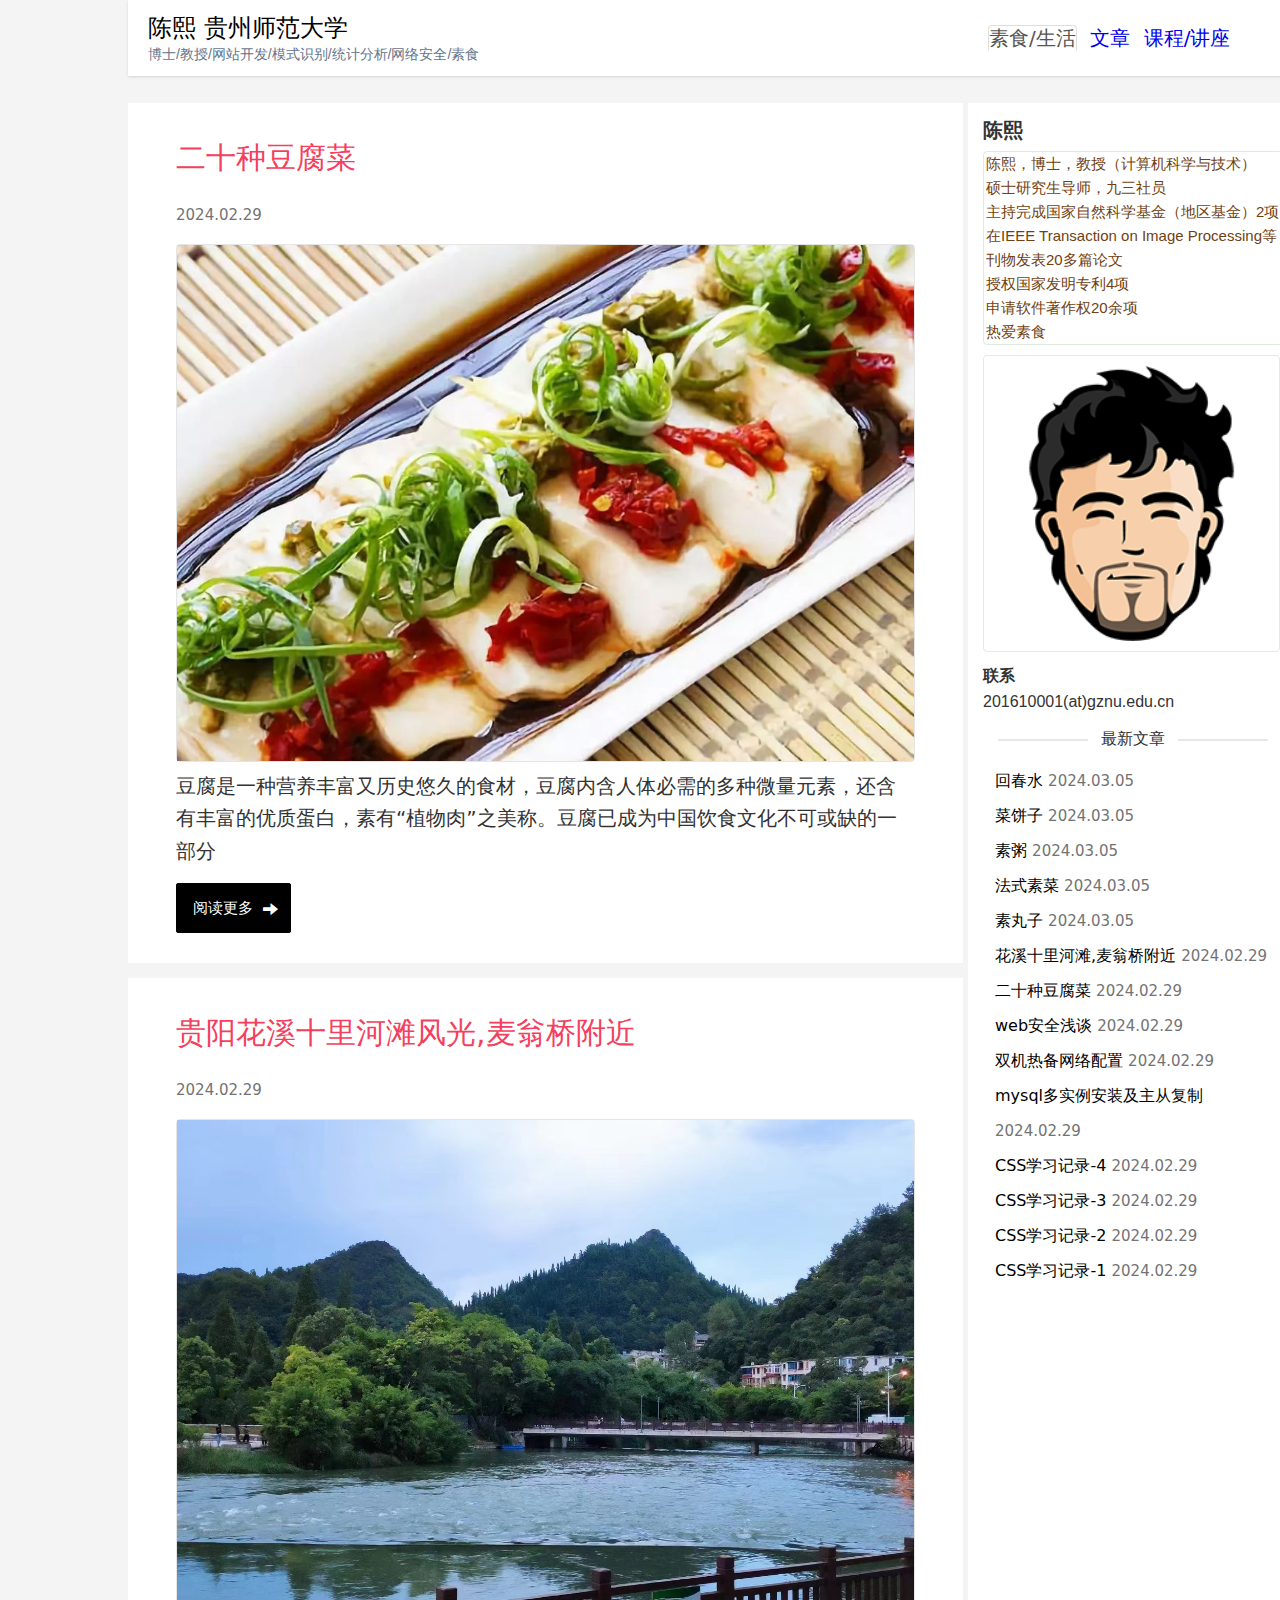
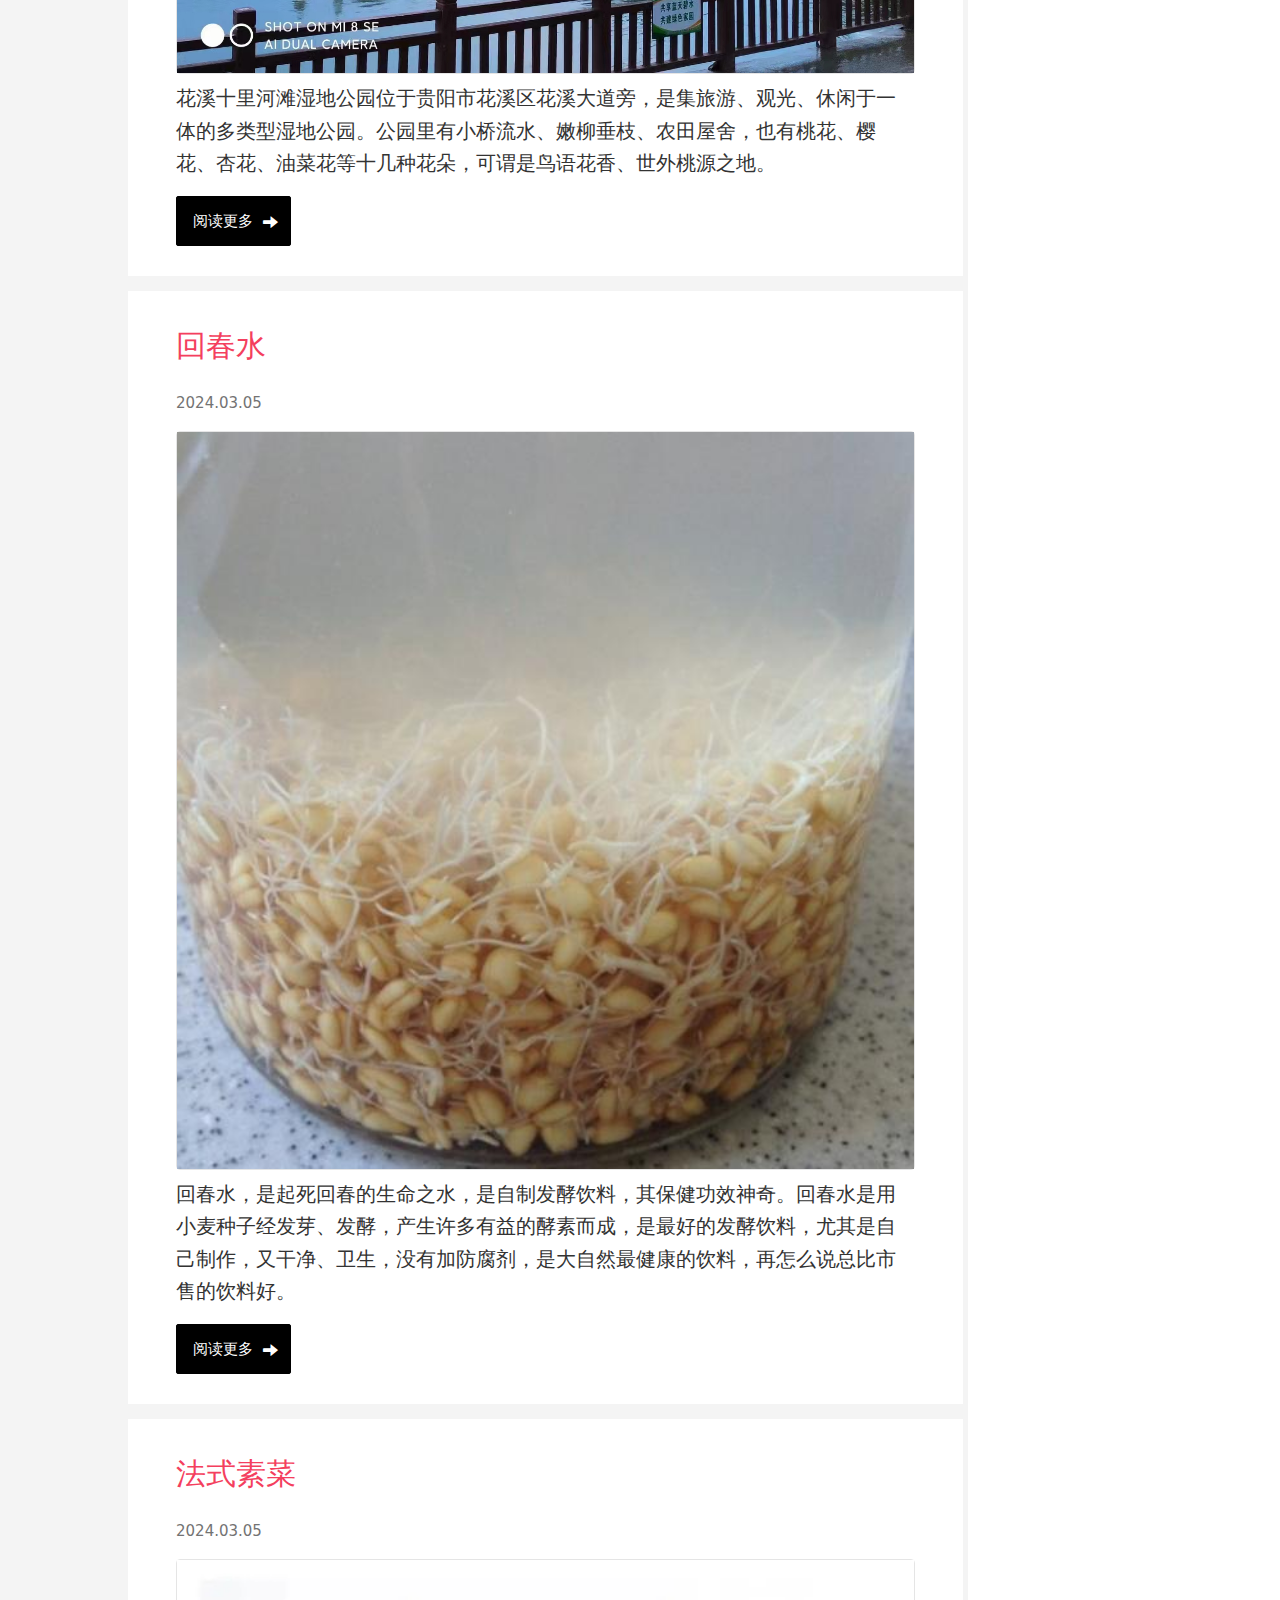
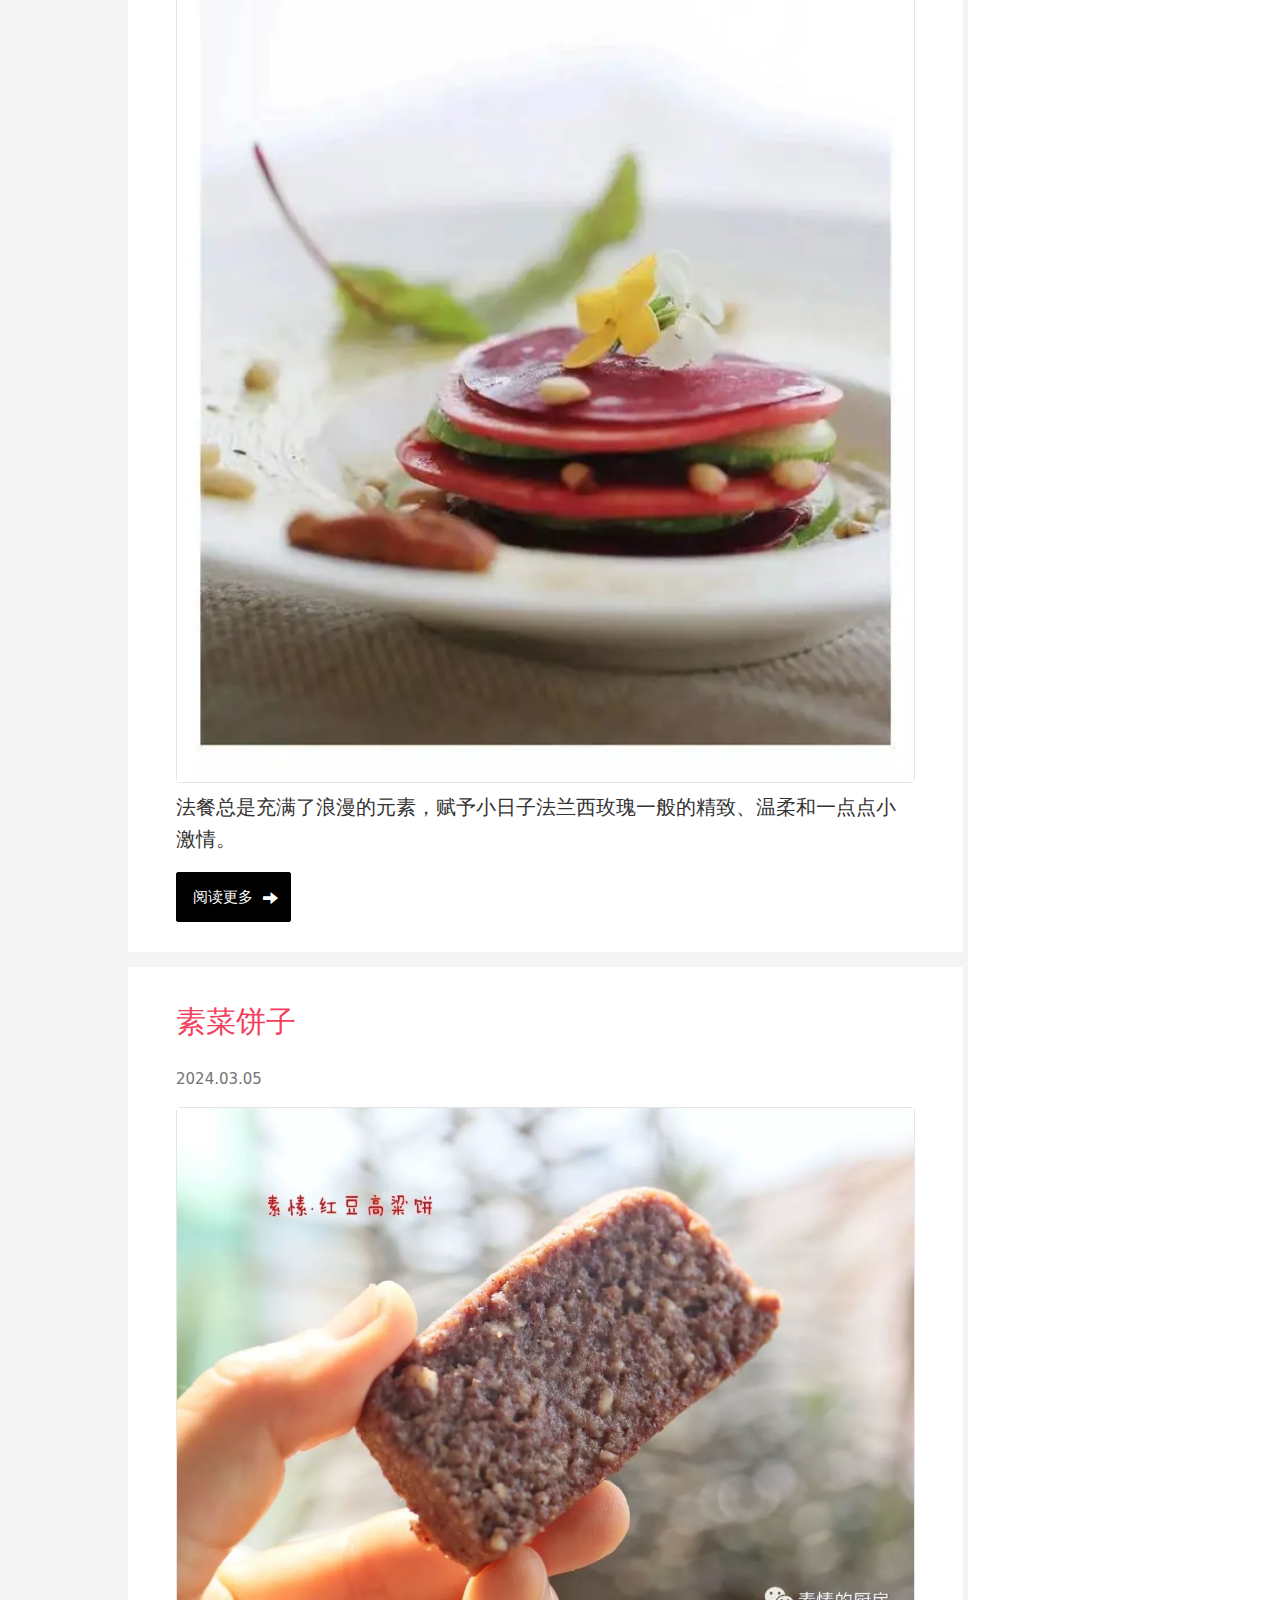
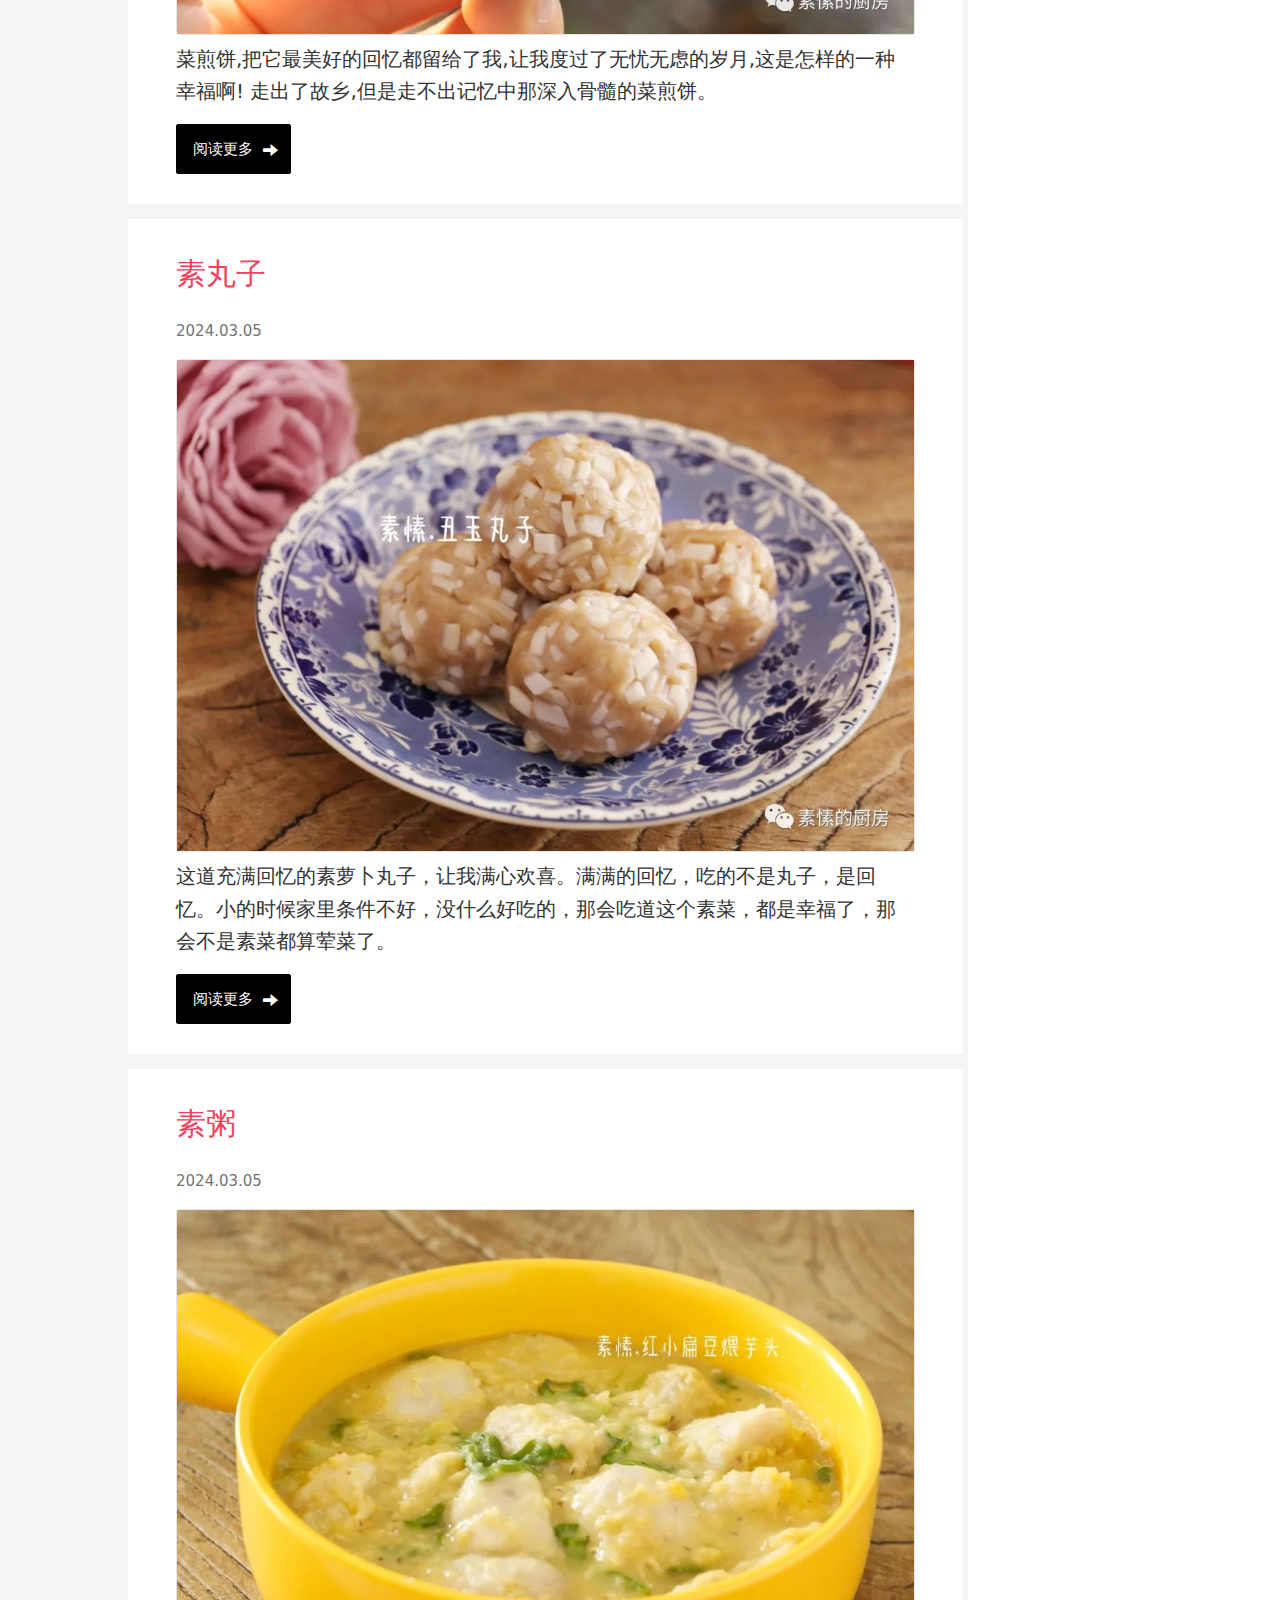
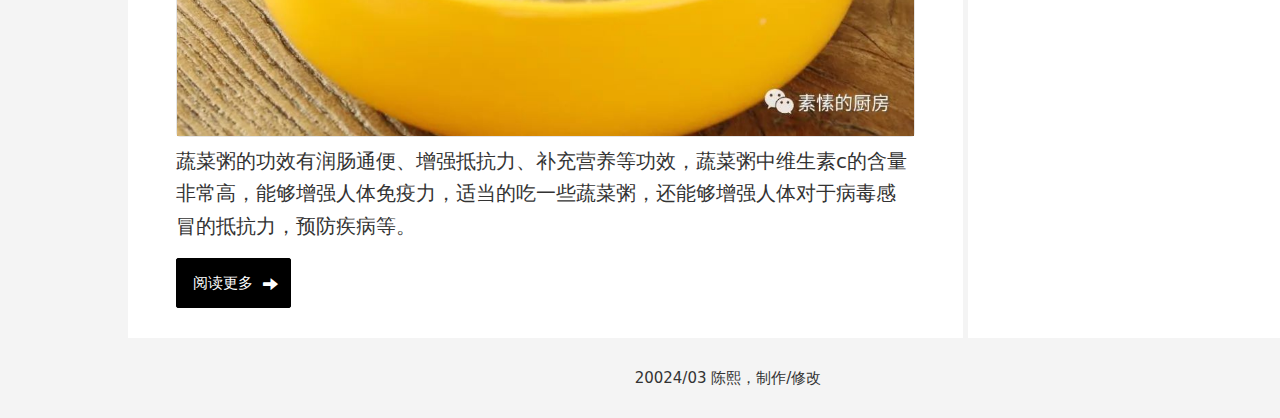
<file: index.html>
<!DOCTYPE html>
<html lang="zh-Hant" data-theme="lofi" class=" ">

<head>
    <meta http-equiv="Content-Type" content="text/html; charset=UTF-8">

    <meta property="og:site_name" content="陈熙">

    <meta name="author" content="陈熙">
    <meta name="publisher" content="陈熙">
    <meta name="viewport" content="width=device-width,initial-scale=1">
    <meta name="csrf-param" content="authenticity_token">


    <link rel="alternate" type="application/rss+xml" title="陈熙" href="javavoid:(0)">

    <!--[if LT IE 7]>
    <link rel="stylesheet" href="css/ie6.css" type="text/css"/>
    <![endif]-->
    <!--[if lte IE 6]>
    <link rel="stylesheet" type="text/css" href="css/bootstrap-ie6.min.css">
    <![endif]-->
    <!--[if lte IE 7]>
    <link rel="stylesheet" type="text/css" href="css/ie6.css">
    <![endif]-->
    <link rel="stylesheet" href="css/bootstrap.min.css" type="text/css" />
    <!-- media queries css -->
    <link rel="stylesheet" href="css/media-queries.css" type="text/css" />
    <!-- main css -->
    <link rel="stylesheet" href="css/default.css" type="text/css" />


    <style type="text/css">
        ul {
            list-style-type: none;
            /* 去除默认样式 */
        }

        ul li {
            display: inline-block;
            margin-right: 10px;
        }

        a {
            text-decoration: none;
        }

        a:hove {
            text-decoration: none;
        }

        .container {
            display: flex;
            /* 设置为flex容器 */
        }

        .left-side {
            width: 75%;
            /* 左侧固定宽度 */
            margin-right: 5px;
        }

        .right-side {
            flex: 1;
            /* 右侧自适应宽度 */
            background-color: #f5f5f5;
        }

        .divider:not(:empty) {
            gap: 1rem;
        }

        .divider {
            display: flex;
            flex-direction: row;
            align-items: center;
            align-self: stretch;
            margin-top: 1rem;
            margin-bottom: 1rem;
            height: 1rem;
            white-space: nowrap;
        }

        .divider:after,
        .divider:before {
            height: 0.125rem;
            width: 100%;
            flex-grow: 1;
            --tw-content: "";
            content: var(--tw-content);
            background-color: var(--fallback-bc, oklch(var(--bc)/.1));
        }

        .line {
            position: relative;
            /* 设置相对定位 */
            /*display: inline-block;  将元素转换成行内块元素 */
        }

        .line::before,
        .line::after {
            content: "";
            /* 必需的空内容 */
            position: absolute;
            /* 设置绝对定位 */
            top: 50%;
            /* 居中显示 */
            border-bottom: 2px solid rgb(229, 231, 235);
            /* 设置分隔线样式 */
            width: 30%;
            /* 调整分隔线长度 */
        }

        .line::before {
            left: 5%;
            /* 调整左侧分隔线距离 */
        }

        .line::after {
            right: 5%;
            /* 调整右侧分隔线距离 */
        }

        .latest-articles li a {
            color: #000;
        }

        a:hover {
            text-decoration: none;
            color: red !important;
        }
    </style>
    <meta name="description" content="陈熙，博士/教授，为本科生/研究生开设多元统计/模式识别/人工智能10来年，业余进行网站开发。喜欢旅游和素食">
    <meta name="keywords" content="陈熙, 博士/教授，网站开发，模式识别，数据分析，网络安全，素食">
    <meta property="og:description" content="陈熙，博士/教授，为本科生/研究生开设多元统计/模式识别/人工智能10来年，业余进行网站开发。喜欢旅游和素食">
    <meta property="og:type" content="website">
    <meta property="og:image" content="">
    <title>陈熙 贵州师范大学</title>
    <link rel="canonical" href="">
    <meta property="og:title" content="陈熙">
    <meta property="og:url" content="">
    <meta name="url" content="">
    <meta name="csrf-token" content="vs2d7I3MqHw">
</head>

<body class="" style="width:80%;margin-left:auto;margin-right:auto;">
    <nav class="container" style="height:76px;line-height:32px;background-color:rgb(255, 255, 255);position:relative;box-shadow: 0 1px 3px 0 #0000001a, 0 1px 2px -1px #0000001a;padding-left:0px; padding-right:0px;">
        <div class="" style="width:70%;position:absolute; left:20px;margin-top:12px;">
            <div class="" style="font-family:ui-sans-serif, system-ui, san;font-size:24px;color:rgb(0 0 0);">
                <span style="color:#000;">陈熙 贵州师范大学</span>
                <!--<span class="glyphicon glyphicon-heart"></span><span class="glyphicon glyphicon-star"></span>-->
            </div>
            <div class="" style="font-size:14px; line-height:20px;color:rgb(100, 116, 139);">
                博士/教授/网站开发/模式识别/统计分析/网络安全/素食
            </div>
        </div>

        <ul class="nav-tabs" style="width:25%;min-width:300px;position:absolute; right:10px;border: none; line-height:76px; font-family:ui-sans-serif, system-ui, san;font-size:20px;color:rgb(0 0 0);">
            <li class="active"><a class="nav-link" href="#aboutme" data-toggle="tab">素食/生活</a></li>
            <li><a class="nav-link" href="#articles" data-toggle="tab">文章</a></li>
            <li><a class="nav-link" href="#course" data-toggle="tab">课程/讲座</a></li>
        </ul>
    </nav>

    <section class="container" style="overflow:hidden;margin-left:auto;margin-right:auto;background-color:#f4f4f4;padding-left:0px; padding-right:0px;">
        <div class="left-side tab-content" style="float:left;left:0; margin-top:12px;">
            <!--<div class="tab-pane active" style="background-color: #fff;">
                <header>
                    <h2 style="line-height:60px;margin-top:16px;height: 60px;">
                        <p href="" style="font-weight:400;color:#000;font-size:30px; text-align:center;margin:0 auto;">素食益寿延年！</p>
                    </h2>
                </header>
                <article class="post" style="padding-bottom:16px;padding-left:48px;padding-right:48px;font-family:ui-sans-serif, system-ui, san;line-height:24px;background-color: #fff;">
                    <figure style="display:block;border:solid 1px rgb(229, 229, 229); border-radius:4px;margin:0px 0px 8px 0px; padding:12xp;">
                        <img class=" " alt="大家健康长寿！" src="./images/益寿.PNG" style="width:100%; height:auto;">
                    </figure>
                </article>
            </div>-->
            <div id="aboutme" class="tab-pane active" style="background-color: #f4f4f4;">
                <!--<article class="post" style="padding-bottom:16px;padding-left:48px;padding-right:48px;padding-top:16px;font-family:ui-sans-serif, system-ui, san;line-height:24px;background-color: #fff;margin-top:15px;">
                    <header>
                        <h2 style="line-height:45px;margin-block-end:16px;margin-block-start:16px;margin-bottom:16px;margin-top:16px;">
                            <span style="font-weight:400;color:rgb(244, 63, 94);font-size:30px;">素食益寿延年！</span>
                        </h2>
                    </header>

                    <time datetime="2024-02-29" class="" style="color:rgb(115, 115, 115);font-size:15px;line-height:24px;">
                        2024.02.29
                    </time>
                    <figure style="display:block;border:solid 1px rgb(229, 229, 229); border-radius:4px;margin:16px 0px 8px 0px; padding:12xp;">
                        <img class=" " alt="Python 好用的 F 字串！" src="./images/益寿.PNG" style="width:100%; height:auto;">
                    </figure>
                </article>-->
					<article class="post" style="padding-bottom:16px;padding-left:48px;padding-right:48px;padding-top:16px;font-family:ui-sans-serif, system-ui, san;line-height:24px;background-color: #fff;margin-top:15px;">
                        <header>
                            <h2 style="line-height:45px;margin-block-end:16px;margin-block-start:16px;margin-bottom:16px;margin-top:16px;">
                                <a target="_blank" href="./html/vegan/2024/03/20240305素食生活-二十种豆腐菜.html" style="font-weight:400;color:rgb(244, 63, 94);font-size:30px;">二十种豆腐菜</a>
                            </h2>
                        </header>

                        <time datetime="2024-02-29" class="" style="color:rgb(115, 115, 115);font-size:15px;line-height:24px;">
                            2024.02.29
                        </time>
                        <figure style="display:block;border:solid 1px rgb(229, 229, 229); border-radius:4px;margin:16px 0px 8px 0px; padding:12xp;">
                            <img class=" " alt="二十种豆腐菜" src="./images/二十种豆腐菜/双椒蒸豆腐.jpg" style="width:100%; height:auto;">
                        </figure>

                        <div class="content" data-controller="" style="font-family:ui-sans-serif, system-ui, san;line-height:24px;">
                            <p style="font-size:20px;font-weight:300;line-height:32.5px;">豆腐是一种营养丰富又历史悠久的食材，豆腐内含人体必需的多种微量元素，还含有丰富的优质蛋白，素有“植物肉”之美称。豆腐已成为中国饮食文化不可或缺的一部分</p>

                        </div>

                        <footer class="" style="display:block; line-height:24px;margin:16px 0 16px 0;height:48px;">
                            <a class="" target="_blank" href="./html/vegan/2024/03/20240305素食生活-二十种豆腐菜.html" style="display:inline-flex;border:solid 1px #000;border-radius:2px;box-shadow:rgba(0, 0, 0, 0) 0px 0px 0px 0;background-color:#000; color:#fff;height:48px;line-height:48px;padding: 0 12px 0 16px; font-weight:300; font-size:15px;">
                                阅读更多 <span class="glyphicon glyphicon-arrow-right" style="line-height:48px; padding-left:10px;"></span>
                                </svg><!-- <i class="fa-solid fa-arrow-right"></i> Font Awesome fontawesome.com -->
                            </a>
                        </footer>
                    </article>
                    <article class="post" style="padding-bottom:16px;padding-left:48px;padding-right:48px;padding-top:16px;font-family:ui-sans-serif, system-ui, san;line-height:24px;background-color: #fff;margin-top:15px;">
                        <header>
                            <h2 style="line-height:45px;margin-block-end:16px;margin-block-start:16px;margin-bottom:16px;margin-top:16px;">
                                <a target="_blank" href="./html/vegan/2024/03/20240305-花溪十里河滩-麦翁桥附近.html" style="font-weight:400;color:rgb(244, 63, 94);font-size:30px;">贵阳花溪十里河滩风光,麦翁桥附近</a>
                            </h2>
                        </header>

                        <time datetime="2024-02-29" class="" style="color:rgb(115, 115, 115);font-size:15px;line-height:24px;">
                            2024.02.29
                        </time>
                        <figure style="display:block;border:solid 1px rgb(229, 229, 229); border-radius:4px;margin:16px 0px 8px 0px; padding:12xp;">
                            <img class=" " alt="花溪桥" src="./images/花溪十里河滩-麦翁桥附近/花溪桥.jpg" style="width:100%; height:auto;">
                        </figure>

                        <div class="content" data-controller="" style="font-family:ui-sans-serif, system-ui, san;line-height:24px;">
                            <p style="font-size:20px;font-weight:300;line-height:32.5px;">花溪十里河滩湿地公园位于贵阳市花溪区花溪大道旁，是集旅游、观光、休闲于一体的多类型湿地公园。公园里有小桥流水、嫩柳垂枝、农田屋舍，也有桃花、樱花、杏花、油菜花等十几种花朵，可谓是鸟语花香、世外桃源之地。</p>

                        </div>

                        <footer class="" style="display:block; line-height:24px;margin:16px 0 16px 0;height:48px;">
                            <a class="" target="_blank" href="./html/vegan/2024/03/20240305-花溪十里河滩-麦翁桥附近.html" style="display:inline-flex;border:solid 1px #000;border-radius:2px;box-shadow:rgba(0, 0, 0, 0) 0px 0px 0px 0;background-color:#000; color:#fff;height:48px;line-height:48px;padding: 0 12px 0 16px; font-weight:300; font-size:15px;">
                                阅读更多 <span class="glyphicon glyphicon-arrow-right" style="line-height:48px; padding-left:10px;"></span>
                                </svg><!-- <i class="fa-solid fa-arrow-right"></i> Font Awesome fontawesome.com -->
                            </a>
                        </footer>
                    </article>	
					<article class="post" style="padding-bottom:16px;padding-left:48px;padding-right:48px;padding-top:16px;font-family:ui-sans-serif, system-ui, san;line-height 24px;background-color: #fff;margin-top:15px;">
                        <header>
                            <h2 style="line-height:45px;margin-block-end:16px;margin-block-start:16px;margin-bottom:16px;margin-top:16px;">
                                <a target="_blank" href="./html/vegan/2024/03/20240305素食生活-回春水.html" style="font-weight:400;color:rgb(244, 63, 94);font-size:30px;">回春水</a>
                            </h2>
                        </header>

                        <time datetime="2024-03-05" class="" style="color:rgb(115, 115, 115);font-size:15px;line-height:24px;">
                            2024.03.05
                        </time>
                        <figure style="display:block;border:solid 1px rgb(229, 229, 229); border-radius:4px;margin:16px 0px 8px 0px; padding:12xp;">
                            <img class=" " alt="回春水" src="./images/回春水/回春水.jpg" style="width:100%; height:auto;">
                        </figure>

                        <div class="content" data-controller="" style="font-family:ui-sans-serif, system-ui, san;line-height:24px;">
                            <p style="font-size:20px;font-weight:300;line-height:32.5px;">回春水，是起死回春的生命之水，是自制发酵饮料，其保健功效神奇。回春水是用小麦种子经发芽、发酵，产生许多有益的酵素而成，是最好的发酵饮料，尤其是自己制作，又干净、卫生，没有加防腐剂，是大自然最健康的饮料，再怎么说总比市售的饮料好。</p>
                        </div>

                        <footer class="" style="display:block; line-height:24px;margin:16px 0 16px 0;height:48px;">
                            <a class=" " target="_blank" href="./html/vegan/2024/03/20240305素食生活-回春水.html" style="display:inline-flex;border:solid 1px #000;border-radius:2px;box-shadow:rgba(0, 0, 0, 0) 0px 0px 0px 0;background-color:#000; color:#fff;height:48px;line-height:48px;padding: 0 12px 0 16px; font-weight:300; font-size:15px;">
                                阅读更多 <span class="glyphicon glyphicon-arrow-right" style="line-height:48px; padding-left:10px;"></span>
                                </svg><!-- <i class="fa-solid fa-arrow-right"></i> Font Awesome fontawesome.com -->
                            </a>
                        </footer>
                    </article>
                    <article class="post" style="padding-bottom:16px;padding-left:48px;padding-right:48px;padding-top:16px;font-family:ui-sans-serif, system-ui, san;line-height 24px;background-color: #fff;margin-top:15px;">
                        <header>
                            <h2 style="line-height:45px;margin-block-end:16px;margin-block-start:16px;margin-bottom:16px;margin-top:16px;">
                                <a target="_blank" href="./html/vegan/2024/03/20240305素食生活-法式素菜.html" style="font-weight:400;color:rgb(244, 63, 94);font-size:30px;">法式素菜</a>
                            </h2>
                        </header>

                        <time datetime="2024-03-05" class="" style="color:rgb(115, 115, 115);font-size:15px;line-height:24px;">
                            2024.03.05
                        </time>
                        <figure style="display:block;border:solid 1px rgb(229, 229, 229); border-radius:4px;margin:16px 0px 8px 0px; padding:12xp;">
                            <img class=" " alt="法式素食" src="./images/法式素菜/法式素菜-1.jpg" style="width:100%; height:auto;">
                        </figure>

                        <div class="content" data-controller="" style="font-family:ui-sans-serif, system-ui, san;line-height:24px;">
                            <p style="font-size:20px;font-weight:300;line-height:32.5px;">法餐总是充满了浪漫的元素，赋予小日子法兰西玫瑰一般的精致、温柔和一点点小激情。</p>

                        </div>

                        <footer class="" style="display:block; line-height:24px;margin:16px 0 16px 0;height:48px;">
                            <a class=" " target="_blank" href="./html/vegan/2024/03/20240305素食生活-法式素菜.html" style="display:inline-flex;border:solid 1px #000;border-radius:2px;box-shadow:rgba(0, 0, 0, 0) 0px 0px 0px 0;background-color:#000; color:#fff;height:48px;line-height:48px;padding: 0 12px 0 16px; font-weight:300; font-size:15px;">
                                阅读更多 <span class="glyphicon glyphicon-arrow-right" style="line-height:48px; padding-left:10px;"></span>
                                </svg><!-- <i class="fa-solid fa-arrow-right"></i> Font Awesome fontawesome.com -->
                            </a>
                        </footer>
                    </article>
                    <article class="post" style="padding-bottom:16px;padding-left:48px;padding-right:48px;padding-top:16px;font-family:ui-sans-serif, system-ui, san;line-height 24px;background-color: #fff;margin-top:15px;">
                        <header>
                            <h2 style="line-height:45px;margin-block-end:16px;margin-block-start:16px;margin-bottom:16px;margin-top:16px;">
                                <a target="_blank" href="./html/vegan/2024/03/20240305素食生活-素菜饼子.html" style="font-weight:400;color:rgb(244, 63, 94);font-size:30px;">素菜饼子</a>
                            </h2>
                        </header>

                        <time datetime="2024-03-05" class="" style="color:rgb(115, 115, 115);font-size:15px;line-height:24px;">
                            2024.03.05
                        </time>
                        <figure style="display:block;border:solid 1px rgb(229, 229, 229); border-radius:4px;margin:16px 0px 8px 0px; padding:12xp;">
                            <img class=" " alt="红豆高粱饼" src="./images/素菜饼子/红豆高粱饼.png" style="width:100%; height:auto;">
                        </figure>

                        <div class="content" data-controller="" style="font-family:ui-sans-serif, system-ui, san;line-height:24px;">
                            <p style="font-size:20px;font-weight:300;line-height:32.5px;">菜煎饼,把它最美好的回忆都留给了我,让我度过了无忧无虑的岁月,这是怎样的一种幸福啊! 走出了故乡,但是走不出记忆中那深入骨髓的菜煎饼。</p>
                        </div>

                        <footer class="" style="display:block; line-height:24px;margin:16px 0 16px 0;height:48px;">
                            <a class=" " target="_blank" href="./html/vegan/2024/03/20240305素食生活-素菜饼子.html" style="display:inline-flex;border:solid 1px #000;border-radius:2px;box-shadow:rgba(0, 0, 0, 0) 0px 0px 0px 0;background-color:#000; color:#fff;height:48px;line-height:48px;padding: 0 12px 0 16px; font-weight:300; font-size:15px;">
                                阅读更多 <span class="glyphicon glyphicon-arrow-right" style="line-height:48px; padding-left:10px;"></span>
                                </svg><!-- <i class="fa-solid fa-arrow-right"></i> Font Awesome fontawesome.com -->
                            </a>
                        </footer>
                    </article>
                    <article class="post" style="padding-bottom:16px;padding-left:48px;padding-right:48px;padding-top:16px;font-family:ui-sans-serif, system-ui, san;line-height 24px;background-color: #fff;margin-top:15px;">
                        <header>
                            <h2 style="line-height:45px;margin-block-end:16px;margin-block-start:16px;margin-bottom:16px;margin-top:16px;">
                                <a target="_blank" href="./html/vegan/2024/03/20240305素食生活-素丸子.html" style="font-weight:400;color:rgb(244, 63, 94);font-size:30px;">素丸子</a>
                            </h2>
                        </header>

                        <time datetime="2024-03-05" class="" style="color:rgb(115, 115, 115);font-size:15px;line-height:24px;">
                            2024.03.05
                        </time>
                        <figure style="display:block;border:solid 1px rgb(229, 229, 229); border-radius:4px;margin:16px 0px 8px 0px; padding:12xp;">
                            <img class=" " alt="丑玉丸子" src="./images/素丸子/丑玉丸子.png" style="width:100%; height:auto;">
                        </figure>

                        <div class="content" data-controller="" style="font-family:ui-sans-serif, system-ui, san;line-height:24px;">
                            <p style="font-size:20px;font-weight:300;line-height:32.5px;"> 这道充满回忆的素萝卜丸子，让我满心欢喜。满满的回忆，吃的不是丸子，是回忆。小的时候家里条件不好，没什么好吃的，那会吃道这个素菜，都是幸福了，那会不是素菜都算荤菜了。</p>

                        </div>

                        <footer class="" style="display:block; line-height:24px;margin:16px 0 16px 0;height:48px;">
                            <a class=" " target="_blank" href="./html/vegan/2024/03/20240305素食生活-素丸子.html" style="display:inline-flex;border:solid 1px #000;border-radius:2px;box-shadow:rgba(0, 0, 0, 0) 0px 0px 0px 0;background-color:#000; color:#fff;height:48px;line-height:48px;padding: 0 12px 0 16px; font-weight:300; font-size:15px;">
                                阅读更多 <span class="glyphicon glyphicon-arrow-right" style="line-height:48px; padding-left:10px;"></span>
                                </svg><!-- <i class="fa-solid fa-arrow-right"></i> Font Awesome fontawesome.com -->
                            </a>
                        </footer>
                    </article>
                    <article class="post" style="padding-bottom:16px;padding-left:48px;padding-right:48px;padding-top:16px;font-family:ui-sans-serif, system-ui, san;line-height 24px;background-color: #fff;margin-top:15px;">
                        <header>
                            <h2 style="line-height:45px;margin-block-end:16px;margin-block-start:16px;margin-bottom:16px;margin-top:16px;">
                                <a target="_blank" href="./html/vegan/2024/03/20240305素食生活-素粥.html" style="font-weight:400;color:rgb(244, 63, 94);font-size:30px;">素粥</a>
                            </h2>
                        </header>

                        <time datetime="2024-03-05" class="" style="color:rgb(115, 115, 115);font-size:15px;line-height:24px;">
                            2024.03.05
                        </time>
                        <figure style="display:block;border:solid 1px rgb(229, 229, 229); border-radius:4px;margin:16px 0px 8px 0px; padding:12xp;">
                            <img class=" " alt="素粥" src="./images/素粥/红小扁豆煨芋头.png" style="width:100%; height:auto;">
                        </figure>

                        <div class="content" data-controller="" style="font-family:ui-sans-serif, system-ui, san;line-height:24px;">
                            <p style="font-size:20px;font-weight:300;line-height:32.5px;">蔬菜粥的功效有润肠通便、增强抵抗力、补充营养等功效，蔬菜粥中维生素c的含量非常高，能够增强人体免疫力，适当的吃一些蔬菜粥，还能够增强人体对于病毒感冒的抵抗力，预防疾病等。</p>
                        </div>

                        <footer class="" style="display:block; line-height:24px;margin:16px 0 16px 0;height:48px;">
                            <a class=" " target="_blank" href="./html/vegan/2024/03/20240305素食生活-素粥.html" style="display:inline-flex;border:solid 1px #000;border-radius:2px;box-shadow:rgba(0, 0, 0, 0) 0px 0px 0px 0;background-color:#000; color:#fff;height:48px;line-height:48px;padding: 0 12px 0 16px; font-weight:300; font-size:15px;">
                                阅读更多 <span class="glyphicon glyphicon-arrow-right" style="line-height:48px; padding-left:10px;"></span>
                                </svg><!-- <i class="fa-solid fa-arrow-right"></i> Font Awesome fontawesome.com -->
                            </a>
                        </footer>
                    </article>      

					



                <!--<footer class="" style="overflow:hidden;margin-left:auto;margin-right:auto;padding-left:48px; padding-right:0px; margin-top:15px;background-color:#fff;">
                    <ul class="pagination pagination-lg">
                        <li><a href="#" >Prev</a></li> 
                        <li ><a href="# ">1</a></li>
                        <li><a href="# ">2</a></li>
                         <li><a href="javascript:void(0);" style="pointer-events:none; cursor:default;">3</a></li>
                        <li><a href="javascript:void(0);" style="pointer-events:none; cursor:default;">4</a></li>
                        <li><a href="javascript:void(0);" style="pointer-events:none; cursor:default;">5</a></li>
                        <li><a href="javascript:void(0);" style="pointer-events:none; cursor:default;">Next</a></li> 
                    </ul>
                </footer>-->
            </div>
            <div id="articles" class="tab-pane fade" style="background-color: #f4f4f4;">
                <article class="post" style="padding-bottom:16px;padding-left:48px;padding-right:48px;padding-top:16px;font-family:ui-sans-serif, system-ui, san;line-height:24px;background-color: #fff;margin-top:15px;">
                    <header>
                        <h2 style="line-height:45px;margin-block-end:16px;margin-block-start:16px;margin-bottom:16px;margin-top:16px;">
                            <a target="_blank" href="./html/articles/2024/03/20240305文章-web安全浅谈.html" style="font-weight:400;color:rgb(244, 63, 94);font-size:30px;">web安全浅谈</a>
                        </h2>
                    </header>

                    <time datetime="2024-02-29" class="" style="color:rgb(115, 115, 115);font-size:15px;line-height:24px;">
                        2024.02.29
                    </time>
                    <figure style="display:block;border:solid 1px rgb(229, 229, 229); border-radius:4px;margin:16px 0px 8px 0px; padding:12xp;">
                        <img class="" alt="web安全" src="./images/web安全浅谈/web安全-1.PNG" style="width:100%; height:auto;">
                    </figure>
                    <div class="content" data-controller="" style="font-family:ui-sans-serif, system-ui, san;line-height:24px;">
                        <p style="font-size:20px;font-weight:300;line-height:32.5px;">web安全主要在layer7，重点在web应用和web容器。web安全很多是由游览器向服务器发送非法请求造成的。web安全涉及很广，包括应用软件漏洞，网络设备安全漏洞，操作系统漏洞等。</p>

                    </div>
                    <footer class="" style="display:block; line-height:24px;margin:16px 0 16px 0;height:48px;">
                        <a class="" target="_blank" href="./html/articles/2024/03/20240305文章-web安全浅谈.html" style="display:inline-flex;border:solid 1px #000;border-radius:2px;box-shadow:rgba(0, 0, 0, 0) 0px 0px 0px 0;background-color:#000; color:#fff;height:48px;line-height:48px;padding: 0 12px 0 16px; font-weight:300; font-size:15px;">
                            阅读更多 <span class="glyphicon glyphicon-arrow-right" style="line-height:48px; padding-left:10px;"></span>
                            </svg><!-- <i class="fa-solid fa-arrow-right"></i> Font Awesome fontawesome.com -->
                        </a>
                    </footer>
                </article>
                <article class="post" style="padding-bottom:16px;padding-left:48px;padding-right:48px;padding-top:16px;font-family:ui-sans-serif, system-ui, san;line-height:24px;background-color: #fff;margin-top:15px;">
                    <header>
                        <h2 style="line-height:45px;margin-block-end:16px;margin-block-start:16px;margin-bottom:16px;margin-top:16px;">
                            <a target="_blank" href="./html/articles/2024/03/20240305文章-双机热备网络配置.html" style="font-weight:400;color:rgb(244, 63, 94);font-size:30px;">双机热备网络配置</a>
                        </h2>
                    </header>

                    <time datetime="2024-02-29" class="" style="color:rgb(115, 115, 115);font-size:15px;line-height:24px;">
                        2024.02.29
                    </time>
                    <figure style="display:block;border:solid 1px rgb(229, 229, 229); border-radius:4px;margin:16px 0px 8px 0px; padding:12xp;">
                        <img class=" " alt="双机热备网络配置" src="./images/双机热备网络/双机热备网络配置.png" style="width:100%; height:auto;">
                    </figure>

                    <div class="content" data-controller="" style="font-family:ui-sans-serif, system-ui, san;line-height:24px;">
                        <!--<p style="font-size:20px;font-weight:300;line-height:32.5px;">豆腐是一种营养丰富又历史悠久的食材，豆腐内含人体必需的多种微量元素，还含有丰富的优质蛋白，素有“植物肉”之美称。豆腐已成为中国饮食文化不可或缺的一部分</p>-->

                    </div>

                    <footer class="" style="display:block; line-height:24px;margin:16px 0 16px 0;height:48px;">
                        <a class=" " target="_blank" href="./html/articles/2024/03/20240305文章-双机热备网络配置.html" style="display:inline-flex;border:solid 1px #000;border-radius:2px;box-shadow:rgba(0, 0, 0, 0) 0px 0px 0px 0;background-color:#000; color:#fff;height:48px;line-height:48px;padding: 0 12px 0 16px; font-weight:300; font-size:15px;">
                            阅读更多 <span class="glyphicon glyphicon-arrow-right" style="line-height:48px; padding-left:10px;"></span>
                            </svg><!-- <i class="fa-solid fa-arrow-right"></i> Font Awesome fontawesome.com -->
                        </a>
                    </footer>
                </article>
                <article class="post" style="padding-bottom:16px;padding-left:48px;padding-right:48px;padding-top:16px;font-family:ui-sans-serif, system-ui, san;line-height:24px;background-color: #fff;margin-top:15px;">
                    <header>
                        <h2 style="line-height:45px;margin-block-end:16px;margin-block-start:16px;margin-bottom:16px;margin-top:16px;">
                            <a target="_blank" href="./html/articles/2024/03/20240305文章-mysql多实例安装及主从复制.html" style="font-weight:400;color:rgb(244, 63, 94);font-size:30px;">mysql多实例安装及主从复制</a>
                        </h2>
                    </header>

                    <time datetime="2024-02-29" class="" style="color:rgb(115, 115, 115);font-size:15px;line-height:24px;">
                        2024.02.29
                    </time>
                    <figure style="display:block;border:solid 1px rgb(229, 229, 229); border-radius:4px;margin:16px 0px 8px 0px; padding:12xp;">
                        <img class=" " alt="mysql多实例安装及主从复制" src="./images/mysql多实例安装及主从复制/mysql主从复制.jpg" style="width:100%; height:auto;">
                    </figure>

                    <div class="content" data-controller="" style="font-family:ui-sans-serif, system-ui, san;line-height:24px;">
                        <!--<p style="font-size:20px;font-weight:300;line-height:32.5px;">花溪十里河滩湿地公园位于贵阳市花溪区花溪大道旁，是集旅游、观光、休闲于一体的多类型湿地公园。公园里有小桥流水、嫩柳垂枝、农田屋舍，也有桃花、樱花、杏花、油菜花等十几种花朵，可谓是鸟语花香、世外桃源之地。</p>-->

                    </div>

                    <footer class="" style="display:block; line-height:24px;margin:16px 0 16px 0;height:48px;">
                        <a class=" " target="_blank" href="./html/articles/2024/03/20240305文章-mysql多实例安装及主从复制.html" style="display:inline-flex;border:solid 1px #000;border-radius:2px;box-shadow:rgba(0, 0, 0, 0) 0px 0px 0px 0;background-color:#000; color:#fff;height:48px;line-height:48px;padding: 0 12px 0 16px; font-weight:300; font-size:15px;">
                            阅读更多 <span class="glyphicon glyphicon-arrow-right" style="line-height:48px; padding-left:10px;"></span>
                            </svg><!-- <i class="fa-solid fa-arrow-right"></i> Font Awesome fontawesome.com -->
                        </a>
                    </footer>
                </article>
               
                <!--<footer class="" style="overflow:hidden;margin-left:auto;margin-right:auto;padding-left:48px; padding-right:0px; margin-top:15px;background-color:#fff;">
                    <ul class="pagination pagination-lg">
                        <li><a href="#" >Prev</a></li> 
                        <li ><a href="# ">1</a></li>
                        <li><a href="# ">2</a></li>
                         <li><a href="javascript:void(0);" style="pointer-events:none; cursor:default;">3</a></li>
                        <li><a href="javascript:void(0);" style="pointer-events:none; cursor:default;">4</a></li>
                        <li><a href="javascript:void(0);" style="pointer-events:none; cursor:default;">5</a></li>
                        <li><a href="javascript:void(0);" style="pointer-events:none; cursor:default;">Next</a></li> 
                    </ul>
                </footer>-->
            </div>
            <div id="course" class="tab-pane fade" style="background-color: #f4f4f4;">
                <article class="post" style="padding-bottom:16px;padding-left:48px;padding-right:48px;padding-top:16px;font-family:ui-sans-serif, system-ui, san;line-height:24px;background-color: #fff;margin-top:15px;">
                    <header>
                        <h2 style="line-height:45px;margin-block-end:16px;margin-block-start:16px;margin-bottom:16px;margin-top:16px;">
                            <a target="_blank" href="./html/sources/2024/03/20240305课程讲座-CSS学习记录-4.html" style="font-weight:400;color:rgb(244, 63, 94);font-size:30px;">CSS学习记录-4</a>
                        </h2>
                    </header>

                    <time datetime="2024-02-29" class="" style="color:rgb(115, 115, 115);font-size:15px;line-height:24px;">
                        2024.02.29
                    </time>

                    <div class="content" data-controller="" style="font-family:ui-sans-serif, system-ui, san;line-height:24px;">
                        <p style="font-size:20px;font-weight:300;line-height:32.5px;">(1)顶线、中线、基线、底线、x-height、ex、内联盒模型、行距（行间距）的概念</p>
                        <p style="font-size:20px;font-weight:300;line-height:32.5px;">(2)基线就是小写x字母的下边缘(线)，基线（baseline）不是汉字文字的下底部，而是英文小写字母“x”的下底部! 行内元素默认是按照基线对齐</p>
                        <p style="font-size:20px;font-weight:300;line-height:32.5px;">(3)line-height属性设置的行高也就是定义的两行文字基线之间的距离</p>
                        <p style="font-size:20px;font-weight:300;line-height:32.5px;">(4)css中有一个概念叫x-height,意思也就是小写字母x的高度!一个 ex 是一个字体的 x-height</p>
                        <p style="font-size:20px;font-weight:300;line-height:32.5px;">(5)顶线就是在中文汉字的顶部位置就是顶线的位置! 底线就是在中文汉字的底部位置</p>
                        <p style="font-size:20px;font-weight:300;line-height:32.5px;">(6)小写x字母的中间交叉点那个位置就是middle的位置! 而中线就是横过小写英文字母x的中间的水平线</p>
                    </div>

                    <footer class="" style="display:block; line-height:24px;margin:16px 0 16px 0;height:48px;">
                        <a class="" target="_blank" href="./html/sources/2024/03/20240305课程讲座-CSS学习记录-4.html" style="display:inline-flex;border:solid 1px #000;border-radius:2px;box-shadow:rgba(0, 0, 0, 0) 0px 0px 0px 0;background-color:#000; color:#fff;height:48px;line-height:48px;padding: 0 12px 0 16px; font-weight:300; font-size:15px;">
                            阅读更多 <span class="glyphicon glyphicon-arrow-right" style="line-height:48px; padding-left:10px;"></span>
                            </svg><!-- <i class="fa-solid fa-arrow-right"></i> Font Awesome fontawesome.com -->
                        </a>
                    </footer>
                </article>
                <article class="post" style="padding-bottom:16px;padding-left:48px;padding-right:48px;padding-top:16px;font-family:ui-sans-serif, system-ui, san;line-height:24px;background-color: #fff;margin-top:15px;">
                    <header>
                        <h2 style="line-height:45px;margin-block-end:16px;margin-block-start:16px;margin-bottom:16px;margin-top:16px;">
                            <a target="_blank" href="./html/sources/2024/03/20240305课程讲座-CSS学习记录-3.html" style="font-weight:400;color:rgb(244, 63, 94);font-size:30px;">CSS学习记录-3</a>
                        </h2>
                    </header>

                    <time datetime="2024-02-29" class="" style="color:rgb(115, 115, 115);font-size:15px;line-height:24px;">
                        2024.02.29
                    </time>

                    <div class="content" data-controller="" style="font-family:ui-sans-serif, system-ui, san;line-height:24px;">
                        <p style="font-size:20px;font-weight:300;line-height:32.5px;">(1)选择器特殊性值表达为4部分，如:0,0,0,0，一个选择器的具体特殊性由(2)~(7)确定</p>
                        <p style="font-size:20px;font-weight:300;line-height:32.5px;">(2)对于选择器中给定的各个ID属性值，加0,1,0,0</p>
                        <p style="font-size:20px;font-weight:300;line-height:32.5px;">(3)对于选择器中给定的各个类属性值，属性选择或伪类，加0,0,1,0</p>
                        <p style="font-size:20px;font-weight:300;line-height:32.5px;">(4)对于选择器中给定的各个元素和伪元素，加0,0,0,1</p>
                        <p style="font-size:20px;font-weight:300;line-height:32.5px;">(5)结合符和通配选择器对特殊性没有任何贡献。通配选择器特殊性0,0,0,0，结合符没特殊性，连0特殊性都没有</p>
                        <p style="font-size:20px;font-weight:300;line-height:32.5px;">(6)每个内联声明的特殊性都是1,0,0,0</p>
                        <p style="font-size:20px;font-weight:300;line-height:32.5px;">(7)重要性声明在每个声明的分号之前加“!important”，重要性声明和非重要性声明都是分组的，其特殊性都是在各自分组内解决。重要性声明和非重要性声明冲突时，总是重要性声明胜出</p>
                    </div>

                    <footer class="" style="display:block; line-height:24px;margin:16px 0 16px 0;height:48px;">
                        <a class="" target="_blank" href="./html/sources/2024/03/20240305课程讲座-CSS学习记录-3.html" style="display:inline-flex;border:solid 1px #000;border-radius:2px;box-shadow:rgba(0, 0, 0, 0) 0px 0px 0px 0;background-color:#000; color:#fff;height:48px;line-height:48px;padding: 0 12px 0 16px; font-weight:300; font-size:15px;">
                            阅读更多 <span class="glyphicon glyphicon-arrow-right" style="line-height:48px; padding-left:10px;"></span>
                            </svg><!-- <i class="fa-solid fa-arrow-right"></i> Font Awesome fontawesome.com -->
                        </a>
                    </footer>
                </article>
                <article class="post" style="padding-bottom:16px;padding-left:48px;padding-right:48px;padding-top:16px;font-family:ui-sans-serif, system-ui, san;line-height:24px;background-color: #fff;margin-top:15px;">
                    <header>
                        <h2 style="line-height:45px;margin-block-end:16px;margin-block-start:16px;margin-bottom:16px;margin-top:16px;">
                            <a target="_blank" href="./html/sources/2024/03/20240305课程讲座-CSS学习记录-2.html" style="font-weight:400;color:rgb(244, 63, 94);font-size:30px;">CSS学习记录-2</a>
                        </h2>
                    </header>

                    <time datetime="2024-02-29" class="" style="color:rgb(115, 115, 115);font-size:15px;line-height:24px;">
                        2024.02.29
                    </time>

                    <div class="content" data-controller="" style="font-family:ui-sans-serif, system-ui, san;line-height:24px;">
                        <p style="font-size:20px;font-weight:300;line-height:32.5px;">(1)HTML文档中的元素，如html元素，html {color: black;}</p>
                        <p style="font-size:20px;font-weight:300;line-height:32.5px;">(2)冒号和分号后面可以有0个或多个空格。选择器与声明块之间有无空格均可。有一个或多个空格均可</p>
                        <p style="font-size:20px;font-weight:300;line-height:32.5px;">(3)CSS关键字一般由空格分隔，在CSS的font属性中，有一种情况可以使用斜线(/)来分隔两个特定关键字：h2 {font: large/150% sans-serif;}。
                        <p>
                        <p style="font-size:20px;font-weight:300;line-height:32.5px;">(4)选择器分组：h2,p {color: gray;}</p>
                        <p style="font-size:20px;font-weight:300;line-height:32.5px;">(5)通配选择器：*{color: red;}</p>
                        <p style="font-size:20px;font-weight:300;line-height:32.5px;">(6)声明分组：h1 {font: 18px Helvetica; color:purple; background:aqua;}</p>
                        <p style="font-size:20px;font-weight:300;line-height:32.5px;">(7)结合选择器和声明的分组：h1,h2,h3 { color:gray; background:white; padding:0.5em; border:1px solid black; font-family: Charcoal, sans-serif;}</p>
                    </div>

                    <footer class="" style="display:block; line-height:24px;margin:16px 0 16px 0;height:48px;">
                        <a class="" target="_blank" href="./html/sources/2024/03/20240305课程讲座-CSS学习记录-2.html" style="display:inline-flex;border:solid 1px #000;border-radius:2px;box-shadow:rgba(0, 0, 0, 0) 0px 0px 0px 0;background-color:#000; color:#fff;height:48px;line-height:48px;padding: 0 12px 0 16px; font-weight:300; font-size:15px;">
                            阅读更多 <span class="glyphicon glyphicon-arrow-right" style="line-height:48px; padding-left:10px;"></span>
                            </svg><!-- <i class="fa-solid fa-arrow-right"></i> Font Awesome fontawesome.com -->
                        </a>
                    </footer>
                </article>
                <article class="post" style="padding-bottom:16px;padding-left:48px;padding-right:48px;padding-top:16px;font-family:ui-sans-serif, system-ui, san;line-height:24px;background-color: #fff;margin-top:15px;">
                    <header>
                        <h2 style="line-height:45px;margin-block-end:16px;margin-block-start:16px;margin-bottom:16px;margin-top:16px;">
                            <a target="_blank" href="./html/sources/2024/03/20240305课程讲座-CSS学习记录-1.html" style="font-weight:400;color:rgb(244, 63, 94);font-size:30px;">CSS学习记录-1</a>
                        </h2>
                    </header>

                    <time datetime="2024-02-29" class="" style="color:rgb(115, 115, 115);font-size:15px;line-height:24px;">
                        2024.02.29
                    </time>

                    <div class="content" data-controller="" style="font-family:ui-sans-serif, system-ui, san;line-height:24px;">
                        <p style="font-size:20px;font-weight:300;line-height:32.5px;">(1)匿名文本：所有未包含在行内元素中的字符串，此匿名文本处在一个匿名行级盒子里</p>
                        <p style="font-size:20px;font-weight:300;line-height:32.5px;">(2)em框：字符框，在CSS中，font-size的值确定了各个em框的高度，即如果一个元素的font-size:14px, 那么对于该元素，1em=14px。例如h1字体大小为24px,h2大小为18px,那么： h1,h2 {margin-left:1em;}, 那么h1和h2元素的左外边距分别为24px和18px</p>
                        <p style="font-size:20px;font-weight:300;line-height:32.5px;">(3)em和ex单位：
                        <p>
                            <code>
                                h1 {font-size:24px;}
                                h2 {font-size:18px;}
                                p {font-size:12px;}
                                h1,h2,p {margin-left:1em;}
                                small {font-size:0.8em;}
                                &lt;h1&gt;Left margin = &lt;small&gt;24 pixels&lt;/small&gt;&lt;/h1&gt;
                                &lt;h2&gt;Left margin = &lt;small&gt;18 pixels&lt;/small&gt;&lt;/h2&gt;
                                &lt;p&gt;Left margin = &lt;small&gt;12 pixels&lt;/small&gt;&lt;/p&gt;
                            </code>
                        <p style="font-size:20px;font-weight:300;line-height:32.5px;">(4)元素可按2种方式分类，一种分法是块元素和行内元素（也译作“内联”元素，块和行内元素可通过display属性来改变），典型的块级元素有：&lt;div&gt;、&lt;p&gt;、&lt;ul&gt;、&lt;li&gt;、&lt;h1&gt;到&lt;h6&gt;，行内元素包括span（提供了一种将文本的一部分或者文档的一部分独立出来的方式，它定义HTML文档中的一个行内间隔,SPAN 的前后不换行的,它没有结构的意义,纯粹是应用样式）/em（强调文本）/img/a/strong（加粗）/input/b/i/sub/sup/，其中img/input是替换元素。另一种分法是替换元素和非替换元素（替换元素显示外来内容，比如img元素的内容由一张图片来替换，而非替换元素显示页面上存在的内容。），其中替换元素包括：&lt;img&gt;、&lt;input&gt;、&lt;textarea&gt;、&lt;select&gt;和&lt;object&gt;。div、p、span、ul、li等都是非可替换元素</p>
                        <p style="font-size:20px;font-weight:300;line-height:32.5px;">(5)内容区：所有元素都有内容区，所有元素都有盒子模型。在非替换元素中，内容区是元素中各字符的em框串在一起构成的框(这句是书上的话，我认为只是行内非替换元素）。在替换元素中，内容区就是元素固有的高度加上可能的外边距、内边距和边框</p>
                        <p style="font-size:20px;font-weight:300;line-height:32.5px;">(6)行间距：font-size值和line-height值之差(line-height减去font-size)，行间距只应用于非替换元素，行间距一般是上下均分的。line-height属性指文本行基线之间的距离</p>
                        <p style="font-size:20px;font-weight:300;line-height:32.5px;">(7)行内框：（我理解是行内框中只包括行内元素，不包括块元素（display:inline-block例外），因为是“行内”的框）对非替换元素而言，元素行内框的高度等于line-height的值。对应替换元素，元素行内框的高度等于内容区的高度，因为行间距不应用到替换元素</p>
                        <p style="font-size:20px;font-weight:300;line-height:32.5px;">(8)行框：包含该行中出现的行内框的最高点和最低点的最小框</p>
                        <p style="font-size:20px;font-weight:300;line-height:32.5px;">(9)span/em/img/a/strong/input/b/i/sub/sup/是行内元素，display属性包括inline/block/inline-block/list-item，其中inline-block属性为：不自动换行/能够识别宽高/默认排列方式为从左到右</p>
                    </div>

                    <footer class="" style="display:block; line-height:24px;margin:16px 0 16px 0;height:48px;">
                        <a class="" target="_blank" href="./html/sources/2024/03/20240305课程讲座-CSS学习记录-1.html" style="display:inline-flex;border:solid 1px #000;border-radius:2px;box-shadow:rgba(0, 0, 0, 0) 0px 0px 0px 0;background-color:#000; color:#fff;height:48px;line-height:48px;padding: 0 12px 0 16px; font-weight:300; font-size:15px;">
                            阅读更多 <span class="glyphicon glyphicon-arrow-right" style="line-height:48px; padding-left:10px;"></span>
                            </svg><!-- <i class="fa-solid fa-arrow-right"></i> Font Awesome fontawesome.com -->
                        </a>
                    </footer>
                </article>
                
                <!--<footer class="" style="overflow:hidden;margin-left:auto;margin-right:auto;padding-left:48px; padding-right:0px; margin-top:15px;background-color:#fff;">
                    <ul class="pagination pagination-lg">
                        <li><a href="#" >Prev</a></li> 
                        <li ><a href="# ">1</a></li>
                        <li><a href="# ">2</a></li>
                         <li><a href="javascript:void(0);" style="pointer-events:none; cursor:default;">3</a></li>
                        <li><a href="javascript:void(0);" style="pointer-events:none; cursor:default;">4</a></li>
                        <li><a href="javascript:void(0);" style="pointer-events:none; cursor:default;">5</a></li>
                        <li><a href="javascript:void(0);" style="pointer-events:none; cursor:default;">Next</a></li> 
                    </ul>
                </footer>-->
            </div>
        </div>
        <aside class="right-side" style="min-width:300px;float:right; right:10px;border: none;background-color:rgb(255,255,255);margin-top:27px;padding:0 15px 0 15px;">
            <section class="" style="padding-top:16px;">
                <h3 class=" "><span style="font-family:ui-sans-serif,system-ui,san;font-size:20px; font-weight:400px;">陈熙</span></h3>
                </section>
                <section class="" style="background-color:#0000;border:solid 1px #7aa77a3b; border-radius:4px; padding-left:2px; margin-top:10px;line-height:24px;color:rgb(113, 63, 18);font-size:15px;">
                    陈熙，博士，教授（计算机科学与技术）</br>
                    硕士研究生导师，九三社员</br>
                    主持完成国家自然科学基金（地区基金）2项</br>
                    在IEEE Transaction on Image Processing等刊物发表20多篇论文</br>
                    授权国家发明专利4项</br>
                    申请软件著作权20余项</br>
                    热爱素食
                </section>
                <!-- <i class="fa-solid fa-hand-peace"></i> Font Awesome fontawesome.com -->

                <img alt="avatar" class="" src="images/avatar2.png" style="margin-top:10px; padding:10px;border-radius:4px; border:solid 1px rgb(229, 231, 235);box-shadow:rgba(0, 0, 0, 0) 0px 0px 0p; width:275px;height:275px;max-height:100%;">

                <section class="" style="line-height:24px;height:48px;margin-top:15px;">
                    <h4 class="" style="font-size:16px;font-weight:600;">联系</h4>
                    <address class="" style="line-height:24px;height:48px;margin-top:5px;font-size:16px;">
                        <ul>
                            <li>201610001(at)gznu.edu.cn</li>
                        </ul>
                    </address>
                </section>
            
               <div class="line" style="line-height:16px;margin:16px auto;height:16px;font-size:16px;text-align:center;">最新文章</div>
				<ul class="latest-articles" style="padding:0 12px 16px 12px;font-family:ui-sans-serif, system-ui, san;line-height:35px;">
                <li class="" style="display:list-item;text-align:left;font-size:16px;margin-right:0;">
                    <a class="" target="_blank" href="./html/vegan/2024/03/20240305素食生活-回春水.html">回春水</a>
                    <time datetime="2024-03-05" class="" style="color:rgb(115, 115, 115);font-size:15px;line-height:24px;">
                        2024.03.05
                    </time>
                </li>
				<li class="" style="display:list-item;text-align:left;font-size:16px;margin-right:0;">
                    <a class="" target="_blank" href="./html/vegan/2024/03/20240305素食生活-菜饼子.html">菜饼子</a>
                    <time datetime="2024-03-05" class="" style="color:rgb(115, 115, 115);font-size:15px;line-height:24px;">
                        2024.03.05
                    </time>
                </li>
				<li class="" style="display:list-item;text-align:left;font-size:16px;margin-right:0;">
                    <a class="" target="_blank" href="./html/vegan/2024/03/20240305素食生活-素粥.html">素粥</a>
                    <time datetime="2024-02-29" class="" style="color:rgb(115, 115, 115);font-size:15px;line-height:24px;">
                        2024.03.05
                    </time>
                </li>
				<li class="" style="display:list-item;text-align:left;font-size:16px;margin-right:0;">
                    <a class="" target="_blank" href="./html/vegan/2024/03/20240305素食生活-法式素菜.html">法式素菜</a>
                    <time datetime="2024.03.05" class="" style="color:rgb(115, 115, 115);font-size:15px;line-height:24px;">
                        2024.03.05
                    </time>
                </li>
				<li class="" style="display:list-item;text-align:left;font-size:16px;margin-right:0;">
                    <a class="" target="_blank" href="./html/vegan/2024/03/20240305素食生活-素丸子.html">素丸子</a>
                    <time datetime="2024.03.05" class="" style="color:rgb(115, 115, 115);font-size:15px;line-height:24px;">
                        2024.03.05
                    </time>
                </li>
                <li class="" style="display:list-item;text-align:left;font-size:16px;margin-right:0;">
                    <a class="" target="_blank" href="./html/vegan/2024/03/20240305-花溪十里河滩-麦翁桥附近.html">花溪十里河滩,麦翁桥附近</a>
                    <time datetime="2024.03.05" class="" style="color:rgb(115, 115, 115);font-size:15px;line-height:24px;">
                        2024.02.29
                    </time>
                </li>
                <li class="" style="display:list-item;text-align:left;font-size:16px;margin-right:0;">
                    <a class="" target="_blank" href="./html/vegan/2024/03/20240305素食生活-二十种豆腐菜.html">二十种豆腐菜</a>
                    <time datetime="2024-02-29" class="" style="color:rgb(115, 115, 115);font-size:15px;line-height:24px;">
                        2024.02.29
                    </time>
                </li>
                <li class="" style="display:list-item;text-align:left;font-size:16px;margin-right:0;">
                    <a class="" target="_blank" href="./html/articles/2024/03/20240305文章-web安全浅谈.html">web安全浅谈</a>
                    <time datetime="2024-02-29" class="" style="color:rgb(115, 115, 115);font-size:15px;line-height:24px;">
                        2024.02.29
                    </time>
                </li>
                <li class="" style="display:list-item;text-align:left;font-size:16px;margin-right:0;">
                    <a class="" target="_blank" href="./html/articles/2024/03/20240305文章-双机热备网络配置.html">双机热备网络配置</a>
                    <time datetime="2024-02-29" class="" style="color:rgb(115, 115, 115);font-size:15px;line-height:24px;">
                        2024.02.29
                    </time>
                </li>
                <li class="" style="display:list-item;text-align:left;font-size:16px;margin-right:0;">
                    <a class="" target="_blank" href="./html/articles/2024/03/20240305文章-mysql多实例安装及主从复制.html">mysql多实例安装及主从复制</a>
                    <time datetime="2024-02-29" class="" style="color:rgb(115, 115, 115);font-size:15px;line-height:24px;">
                        2024.02.29
                    </time>
                </li>
                <li class="" style="display:list-item;text-align:left;font-size:16px;margin-right:0;">
                    <a class="" target="_blank" href="./html/sources/2024/03/20240305课程讲座-CSS学习记录-4.html">CSS学习记录-4</a>
                    <time datetime="2024-02-29" class="" style="color:rgb(115, 115, 115);font-size:15px;line-height:24px;">
                        2024.02.29
                    </time>
                </li>
                <li class="" style="display:list-item;text-align:left;font-size:16px;margin-right:0;">
                    <a class="" target="_blank" href="./html/sources/2024/03/20240305课程讲座-CSS学习记录-3.html">CSS学习记录-3</a>
                    <time datetime="2024-02-29" class="" style="color:rgb(115, 115, 115);font-size:15px;line-height:24px;">
                        2024.02.29
                    </time>
                </li>
                <li class="" style="display:list-item;text-align:left;font-size:16px;margin-right:0;">
                    <a class="" target="_blank" href="./html/sources/2024/03/20240305课程讲座-CSS学习记录-2.html">CSS学习记录-2</a>
                    <time datetime="2024-02-29" class="" style="color:rgb(115, 115, 115);font-size:15px;line-height:24px;">
                        2024.02.29
                    </time>
                </li>
                <li class="" style="display:list-item;text-align:left;font-size:16px;margin-right:0;">
                    <a class="" target="_blank" href="./html/sources/2024/03/20240305课程讲座-CSS学习记录-1.html">CSS学习记录-1</a>
                    <time datetime="2024-02-29" class="" style="color:rgb(115, 115, 115);font-size:15px;line-height:24px;">
                        2024.02.29
                    </time>
                </li>
				 </ul>
			   </div>
        </aside>
    </section>

    <footer class="container" style="margin:16px 0 16px 0;margin-left:auto; margin-right:auto;">
        <div class="" style="line-height:48px;height:48px; font-family:ui-sans-serif, system-ui, san;width:100%;font-size:15px;">
            <p style="text-align: center;"> 20024/03  陈熙，制作/修改</p>
        </div>
    </footer>

    <div id="flash-message">

    </div>

    <!--<script async="async" src="./images/script.js" data-website-id="9915f3fe-4850-4bfe-89dd-9776f6f14206"></script>-->
    <script type="text/javascript" src="./js/jquery-1.9.1.js"></script>
    <script type="text/javascript" src="./js/bootstrap.min.js"></script>

</body>

</html>
</file>
<file: css/ie6.css>
.transparent_png {
    behavior: url(http://cdn.last.fm/pngbehavior2.htcc');
}
#jumpToDate {
        display: inline;
}
</file>
<file: css/media-queries.css>
/************************************************************************************
smaller than 1500
*************************************************************************************/
@media screen and (max-width: 1304px) {

    #contents {
        width: 900px;
        margin:auto;
    }
    /* 下面不要，影响页面缩放时显示效果
    .leftBar {
        display: none
    }

    .rightBar {
        display: none
    }*/

}
</file>
<file: css/default.css>
@charset "utf-8";
/* CSS Document */

/* -----------美素网-----------------------
default.css
通行证样式
default.css file for MS
Copyright Guiyang YaoCheng Tec. Co.,Ltd.
http://www.ms.com.cn/
date:2023.5.18
Created & Modified by xc.
----------------------------------------------*/
html {
    font-family: sans-serif;
    -webkit-text-size-adjust: 100%;
    -ms-text-size-adjust: 100%;
}

body,
div,
dl,
dt,
dd,
ul,
ol,
li,
h1,
h2,
h3,
h4,
h5,
h6,
pre,
form,
fieldset,
input,
select,
textarea,
p,
blockquote,
th,
td {
    vertical-align: top;
	/*应用于行内元素和表单元素或display:inline-block的元素*/
	/*行内块元素会作为替换元素放在行中，行内块元素的底端默认位于文本行的基线上，且内部没有行分隔符*/
	/*将元素行内框的顶端与包含该元素的行框的顶端对齐*/
}

* {
    box-sizing: content-box;
    /*表明元素的总高度和宽度包含内边距和边框*/
    /* 取消bootrap的全局设置box-sizing:border-box */
}

body {
    background-color: #f4f4f4;
    color: #333;
    width: 100%;
    height: 1%;
    min-height: 100vh;
    /* background-image: linear-gradient(to bottom,#f2f9f2, #ffffff);*/
}

body,
div,
dl,
dt,
dd,
ul,
ol,
li,
h1,
h2,
h3,
h4,
h5,
h6,
pre,
form,
fieldset,
input,
textarea,
p,
blockquote,
th,
td {
    margin: 0;
    padding: 0;
}

fieldset,
img {
    border: 0;
}

abbr,
acronym {
    border: 0;
}

body,
th,
td,
button,
input,
select,
textarea {
    font-family: "Microsoft Yahei", "Hiragino Sans GB", "Helvetica Neue", Helvetica, tahoma, arial, Verdana, sans-serif, "WenQuanYi Micro Hei", "\5B8B\4F53";
    font-size: 12px;
    line-height: 1.5;
    -webkit-font-smoothing: antialiased;
    -moz-font-smoothing: antialiased;
}

optgroup,
option {
    font-family: inherit;
    font-size: inherit;
    font-style: inherit;
    font-weight: inherit;
}

h2 {
    font-size: 14px;
    color: #D51007;
    font-weight: bold;
    line-height: 1.5em;
}

h1,
h2,
h3,
h4,
h5,
h6 {
    font-size: 100%;
    font-weight: bold;
}

label,
.placeholder,
.input_text,
.textarea {
    font-size: 12px;
}

input,
button,
textarea,
select {
    *font-size: 100%;
    outline: none;
}

* {
    word-wrap: break-word;
}

ul,
ol,
dl {
    list-style-type: none;
}

ul,
ol {
    list-style: none;
}

a {
    color: #0187c5; /*#a3a3a3*/
    text-decoration: none;
}

a:hover {
    color: red; /*#3789ee*/
}

a:-webkit-any-link {
    color: -webkit-link;
    /* 设置webkit内核游览器的默认超链接颜色 */
    cursor: pointer;
}

a:hover {
    text-decoration: underline;
}

a.ie6:hover {
    zoom: 1;
}

a:focus {
    outline: none;
}

a:hover,
a:active {
    outline: 0;
}

a.hidefocus {
    outline: none;
}

input[type=text],
input[type=password],
textarea {
    border: 1px solid #bbb;
    padding: 3px;
}

input[type=text],
input[type=password],
textarea {
    font-size: 12px;
    background: #fff;
    color: #555;
}

input,
select {
    vertical-align: baseline;
}

/*默认表单状态*/
.input_text,
.textarea {
    border: solid 1px #c4c3c3;
    border-top-color: rgb(196, 195, 195);
    border-right-color: rgb(196, 195, 195);
    border-bottom-color: rgb(196, 195, 195);
    border-left-color: rgb(196, 195, 195);
    background-color: #f9f9f9;
    color: #555;
    padding: 11px 18px;
    -webkit-box-shadow: inset 0 2px 2px #e8e7e7;
    -moz-box-shadow: inset 0 2px 2px #e8e7e7;
    box-shadow: inset 0 2px 2px #e8e7e7;
    -webkit-transition: all 0.2s linear 0s;
    -moz-transition: all 0.2s linear 0s;
    -o-transition: all 0.2s linear 0s;
    transition: all 0.2s linear 0s;
}

/*得到焦点后*/
.input_text.focus,
.textarea.focus {
    background-color: #fff;
    border-color: #ffd100;
    /*边框颜色*/
    /*内阴影*/
    -webkit-box-shadow: 0 2px 5px #ededed;
    -moz-box-shadow: 0 2px 5px #ededed;
    box-shadow: 0 2px 5px #ededed;
}

/*设置placeholder颜色*/
::-webkit-input-placeholder {
    color: #666666;
}

/* WebKit browsers */
:-moz-placeholder {
    color: #666666;
}

/* Mozilla Firefox 4 to 18 */
::-moz-placeholder {
    color: #666666;
}

/* Mozilla Firefox 19+ */
:-ms-input-placeholder {
    color: #666666;
}

/* Internet Explorer 10+ */

.radius {
    -khtml-border-radius: 4px;
    -ms-border-radius: 4px;
    -o-border-radius: 4px;
    -moz-border-radius: 4px;
    -webkit-border-radius: 4px;
    border-radius: 4px;
}

address,
caption,
cite,
code,
dfn,
em,
th,
var {
    font-style: normal;
    font-weight: normal;
}

input,
button {
    overflow: visible;
    vertical-align: middle;
}

input,
button,
textarea,
select {
    *font-size: 100%;
    line-height: 1.2;
    outline: none;
}

:focus {
    outline: none;
}

/*无轮廓*/
area {
    outline: none;
    blr: expression(this.onFocus=this.blur())
}

sub,
sup {
    vertical-align: baseline;
	/*元素的基线(如果是替换元素，则是其底端)相对于父元素的基线降低(sub)或升高(sup)*/
}

/*img*/
img {
    border: 0;
    vertical-align: middle;
    -ms-interpolation-mode: bicubic;
}

a img,
img {
    -ms-interpolation-mode: bicubic;
}

/*IE下a:hover 背景闪烁*/
html {
    zoom:expression(function(ele) {
            ele.style.zoom="1"; document.execCommand("BackgroundImageCache", false, true);
        }

        (this))
}

/*HTML5 reset*/
header,
footer,
section,
aside,
details,
menu,
article,
section,
nav,
address,
hgroup,
figure,
figcaption,
legend {
    display: block;
    margin: 0;
    padding: 0;
}

audio,
canvas,
video {
    display: inline-block;
    *display: inline;
    *zoom: 1;
}

audio:not([controls]) { /*没有controls属性的audio标签*/
    display: none;
}

svg:not(:root) {
    overflow: hidden;
	/* :root选择器用于匹配文档的根元素*/
}

/*
	Name:			style_clearfix
	Example:		class="clearfix|cl"
	Explain:		Clearfix（简写cl）避免因子元素浮动而导致的父元素高度缺失能问题
*/
.cl:after,
#content:after
.clearfix:after {
    content: ".";
    display: block;
    height: 0;
    clear: both;
	/*设置了clear:both的元素会把前边元素中设置了浮动属性的元素，当做没设置浮动一样对待，以此来清除对自己的影响*/
    visibility: hidden;
}

.cl,
#content,
.clearfix {
    zoom: 1;
	/* 让元素具有布局特性，可以设置width和height*/
}

.hide {
    display: none;
}

.hide.active {
    display: inherit;
}

.left {
    text-align: left;
}

.center {
    text-align: center;
}

.right {
    text-align: right;
}

.fLeft {
    float: left;
}

.fRight {
    float: right;
}

/*字体字号*/
.f12 {
    font-size: 12px;
}

.f14 {
    font-size: 14px;
}

.f16 {
    font-size: 16px;
}

.f18 {
    font-size: 18px;
}

.f20 {
    font-size: 20px;
}

.f22 {
    font-size: 22px;
}

.f24 {
    font-size: 24px;
}

.f26 {
    font-size: 26px;
}

.f30 {
    font-size: 30px;
}

.f36 {
    font-size: 36px;
}

.l16 {
    line-height: 16px;
}

.l18 {
    line-height: 18px;
}

.l20 {
    line-height: 20px;
}

.l22 {
    line-height: 22px;
}

.l24 {
    line-height: 24px;
}

.l26 {
    line-height: 26px;
}

.l28 {
    line-height: 28px;
}

.l30 {
    line-height: 30px;
}

/*边距填充*/
.p5 {
    padding: 5px;
}

.p10 {
    padding: 10px;
}

.p15 {
    padding: 15px;
}

.p20 {
    padding: 20px;
}

.pt5 {
    padding-top: 5px;
}

.pt10 {
    padding-top: 10px;
}

.pt15 {
    padding-top: 15px;
}

.pt20 {
    padding-top: 20px;
}

.pt30 {
    padding-top: 30px;
}

.pr5 {
    padding-right: 5px;
}

.pr10 {
    padding-right: 10px;
}

.pr15 {
    padding-right: 15px;
}

.pr20 {
    padding-right: 20px;
}

.pr30 {
    padding-right: 30px;
}

.pb5 {
    padding-bottom: 5px;
}

.pb10 {
    padding-bottom: 10px;
}

.pb15 {
    padding-bottom: 15px;
}

.pb20 {
    padding-bottom: 20px;
}

.pb30 {
    padding-bottom: 30px;
}

.pl5 {
    padding-left: 5px;
}

.pl10 {
    padding-left: 10px;
}

.pl15 {
    padding-left: 15px;
}

.pl20 {
    padding-left: 20px;
}

.pl30 {
    padding-left: 30px;
}

.mt5 {
    margin-top: 5px;
}

.mt10 {
    margin-top: 10px;
}

.mt15 {
    margin-top: 15px;
}

.mt20 {
    margin-top: 20px;
}

.mt30 {
    margin-top: 30px;
}

.mt40 {
    margin-top: 40px;
}

.mr5 {
    margin-right: 5px;
}

.mr10 {
    margin-right: 10px;
}

.mr15 {
    margin-right: 15px;
}

.mr20 {
    margin-right: 20px;
}

.mr30 {
    margin-right: 30px;
}

.mb5 {
    margin-bottom: 5px;
}

.mb10 {
    margin-bottom: 10px;
}

.mb15 {
    margin-bottom: 15px;
}

.mb20 {
    margin-bottom: 20px;
}

.mb30 {
    margin-bottom: 30px;
}

.ml5 {
    margin-left: 5px;
}

.ml10 {
    margin-left: 10px;
}

.ml15 {
    margin-left: 15px;
}

.ml20 {
    margin-left: 20px;
}

.ml30 {
    margin-left: 30px;
}

.ml50 {
    margin-left: 50px;
}

/*css3圆角*/
.radius {
    -khtml-border-radius: 4px;
    -ms-border-radius: 4px;
    -o-border-radius: 4px;
    -moz-border-radius: 4px;
    -webkit-border-radius: 4px;
    border-radius: 4px;
}

/*css3阴影*/
.box_shadow {
    background-color: #fff;
    border: solid 1px #ddd\9;
    box-shadow: 1px 1px 2px 2px #ddd;
    -webkit-box-shadow: 1px 1px 2px 2px #ddd;
    -moz-box-shadow: 1px 1px 2px 2px #ddd;
}

/*
	Explain: btn-primary：主要/btn-info：信息/btn-success：成功/btn-warning：警告/btn-danger：危险/btn-inverse：反向/btn-link：链接

*/
.btn,
a.btn {
    padding: 3px 10px;
    cursor: pointer;
    border: 0 none;
    outline: none;
    font-size: 14px;
    background-color: #eee;
    text-align: center;
    border-radius: 4px;
    *zoom: 1;
    color: #282828;
}

.btn:hover,
.btn:focus,
.btn:active,
.btn.active,
.btn.disabled,
.btn[disabled],
a.btn:hover,
a.btn:focus,
a.btn:active,
a.btn.active,
a.btn.disabled,
a.btn[disabled] {
    color: #282828;
    text-decoration: none;
    background-color: #ddd;
}

.btn:first-child {
    *margin-left: 0;
}

.btn:hover,
.btn:focus {
    -webkit-transition: background-position .1s linear;
    -moz-transition: background-position .1s linear;
    -o-transition: background-position .1s linear;
    transition: background-position .1s linear;
}

.btn.active,
.btn:active {
    outline: none;
}

/*成功*/
.btn-success,
a.btn-success {
    color: #282828;
    background-color: #ffba00;
}

.btn-success:hover,
.btn-success:focus,
.btn-success:active,
.btn-success.active,
.btn-success.disabled,
.btn-success[disabled],
a.btn-success:hover,
a.btn-success:focus,
a.btn-success:active,
a.btn-success.active,
a.btn-success.disabled,
a.btn-success[disabled] {
    background-color: #ffa800;
}

/*块级按钮*/
/*button原本是行内块元素*/
.btn-block,
a.btn-block {
    -moz-box-sizing:border-box;
    display: block;
    padding-left: 0;
    padding-right: 0;
    width: 100%;
}

/*按钮尺寸*/
.btn-large,
a.btn-large {
    padding: 12px 20px;
    font-size: 22px;
}

.btn-mid {
    width: 180px;
    padding: 15px;
    font-size: 22px;
}

/*禁用状态*/
.disabled,
a.disabled {
    cursor: default;
    background-image: none;
    opacity: .65;
    filter: alpha(opacity=65);
    -webkit-box-shadow: none;
    -moz-box-shadow: none;
    box-shadow: none;
}
</file>
